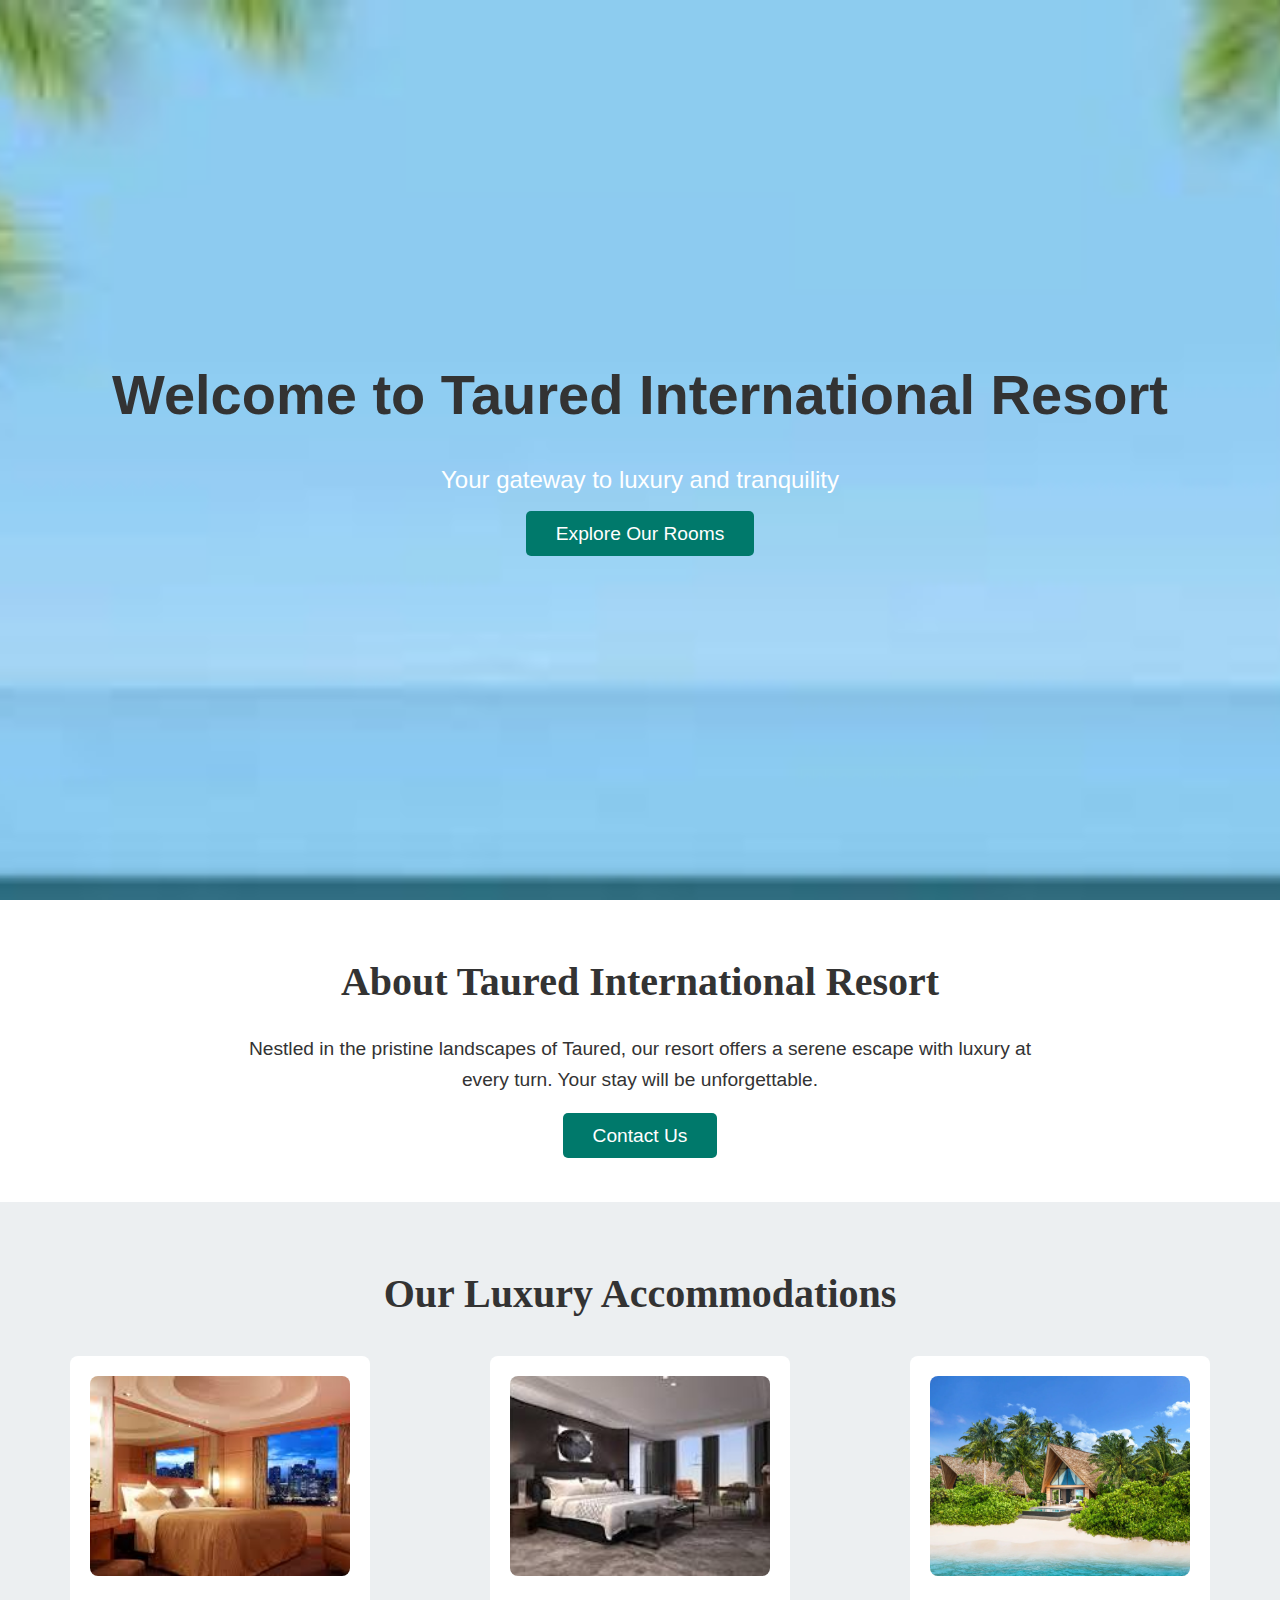
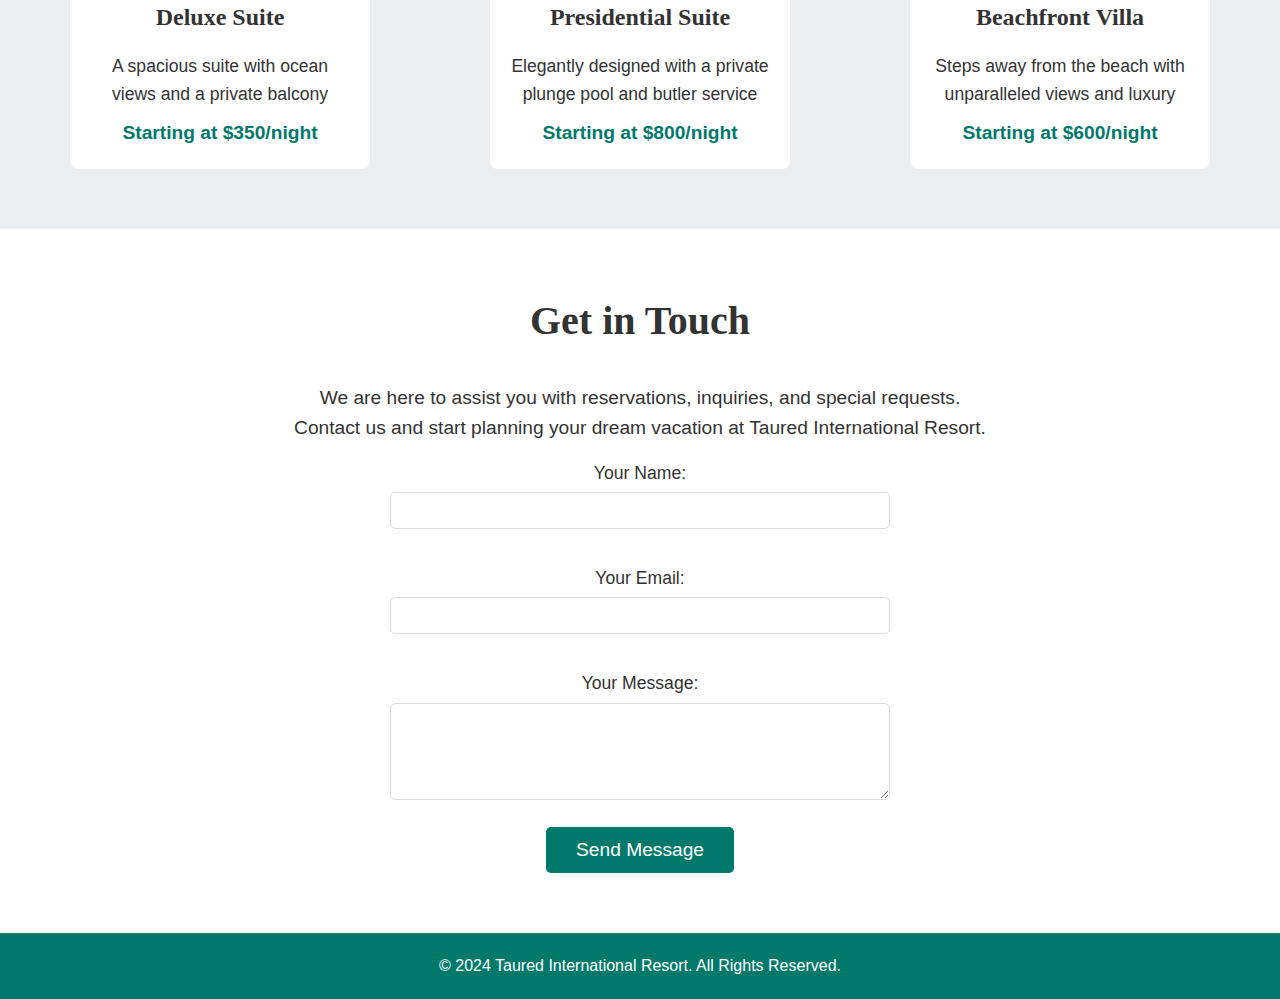
<file: index.html>
<!DOCTYPE html>
<html lang="en">
<head>
  <meta charset="UTF-8">
  <meta name="viewport" content="width=device-width, initial-scale=1.0">
  <meta name="description" content="Luxury resort offering world-class accommodations and experiences in Taured.">
  <title>Taured International Resort</title>
  <link rel="stylesheet" href="style.css">
</head>
<body>
  <!-- Header Section -->
  <header>
    <div class="container">
      <h1><b>Welcome to Taured International Resort</b></h1>
      <p>Your gateway to luxury and tranquility</p>
      <a href="#accommodations" class="cta-btn">Explore Our Rooms</a>
    </div>
  </header>

  <!-- About Section -->
  <section id="about">
    <h2>About Taured International Resort</h2>
    <p>Nestled in the pristine landscapes of Taured, our resort offers a serene escape with luxury at every turn. Your stay will be unforgettable.</p>
    <br>
    <a href="#contact" class="cta-btn">Contact Us</a>
  </section>

  <!-- Rooms Section -->
  <section id="accommodations">
    <h2>Our Luxury Accommodations</h2>
    <div class="rooms-grid">
      <div class="room-item">
        <img src="d.jpeg" alt="Deluxe Suite">
        <h3>Deluxe Suite</h3>
        <p>A spacious suite with ocean views and a private balcony</p>
        <span>Starting at $350/night</span>
      </div>
      <div class="room-item">
        <img src="pre.jpeg" alt="Presidential Suite">
        <h3>Presidential Suite</h3>
        <p>Elegantly designed with a private plunge pool and butler service</p>
        <span>Starting at $800/night</span>
      </div>
      <div class="room-item">
        <img src="beach.jpeg" alt="Beachfront Villa">
        <h3>Beachfront Villa</h3>
        <p>Steps away from the beach with unparalleled views and luxury</p>
        <span>Starting at $600/night</span>
      </div>
    </div>
  </section>

  <!-- Experiences Section -->
  <!-- <section id="experiences">
    <h2>Exclusive Resort Experiences</h2>
    <div class="experiences-grid">
      <div class="experience-item">
        <img src="spa.jpeg" alt="Spa Retreat">
        <h3>Spa Retreat</h3>
        <p>Indulge in rejuvenating treatments at our world-class spa</p>
      </div>
      <div class="experience-item">
        <img src="yoga.jpeg" alt="Sunrise Yoga">
        <h3>Sunrise Yoga</h3>
        <p>Join us for peaceful sunrise yoga sessions by the beach</p>
      </div>
      <div class="experience-item">
        <img src="dining.jpeg" alt="Fine Dining">
        <h3>Gourmet Dining</h3>
        <p>Savor gourmet meals prepared by our renowned chefs</p>
      </div>
    </div>
  </section> -->

  <!-- Contact Section -->
  <section id="contact">
    <h2>Get in Touch</h2>
    <p>We are here to assist you with reservations, inquiries, and special requests. Contact us and start planning your dream vacation at Taured International Resort.</p>
    <form id="contact-form">
      <label for="name">Your Name:</label>
      <input type="text" id="name" required>
      
      <label for="email">Your Email:</label>
      <input type="email" id="email" required>

      <label for="message">Your Message:</label>
      <textarea id="message" rows="5" required></textarea>

      <button type="submit">Send Message</button>
    </form>
    <p class="form-status"></p>
  </section>

  <footer>
    <p>© 2024 Taured International Resort. All Rights Reserved.</p>
  </footer>

  <script src="script.js"></script>
</body>
</html>
</file>
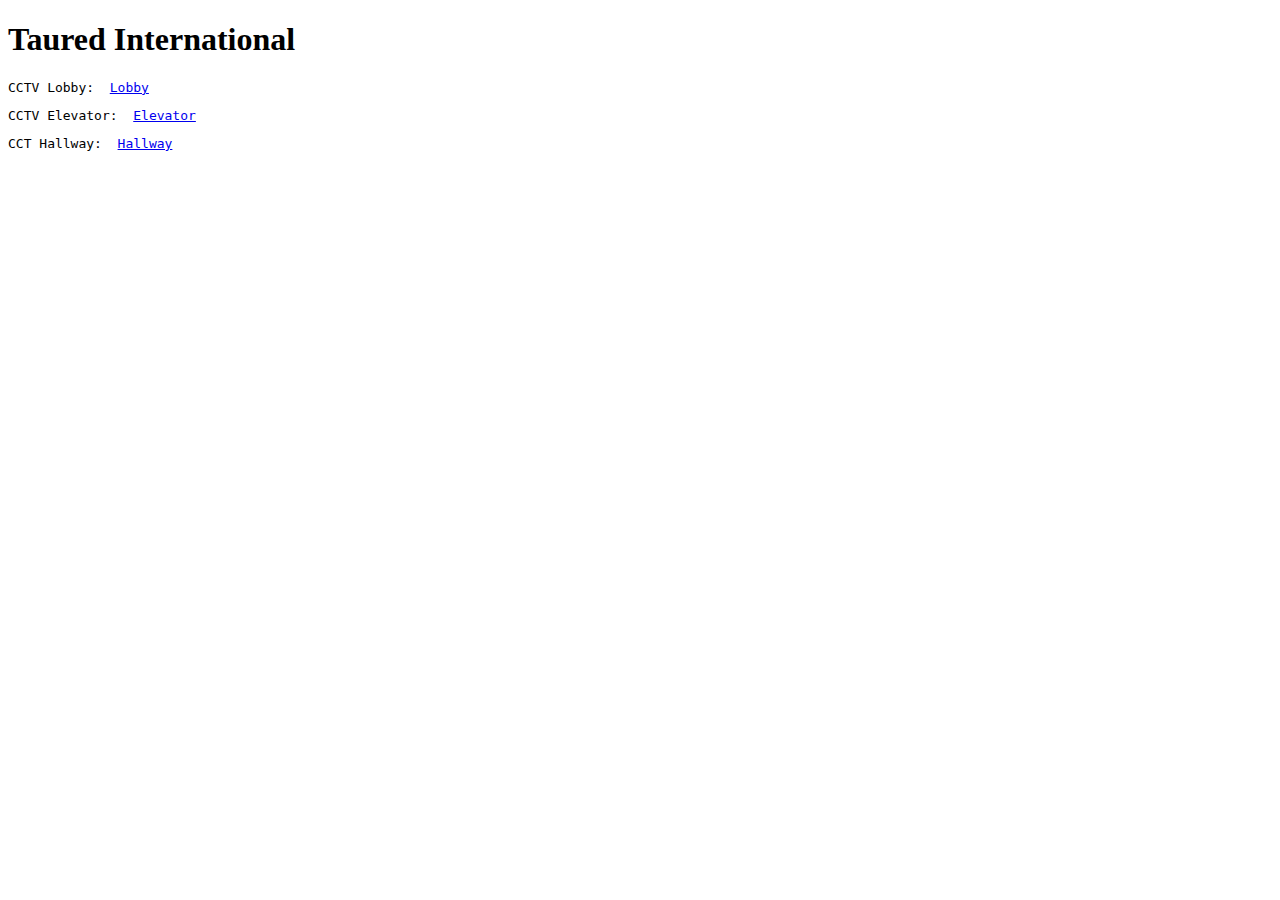
<file: cctv.html>
<!DOCTYPE html>
<html lang="en">
<head>
  <meta charset="UTF-8">
  <meta name="viewport" content="width=device-width, initial-scale=1.0">
  <meta name="description" content="Admin Page for Taured International Resort">
  <title>Admin Dashboard</title>
  <link rel="stylesheet" href="style1.css">
</head>
<body>
  <header>
    <h1>Taured International</h1>
  </header>
  
  <section>
    <pre>CCTV Lobby:  <a href='https://www.youtube.com/watch?v=Bmse225qHk0' target="_blank">Lobby</a></pre>
    <pre>CCTV Elevator:  <a href="https://www.youtube.com/watch?v=3TjVBpyTeZM" target="_blank">Elevator</a></pre>
    <pre>CCT Hallway:  <a href="https://www.youtube.com/watch?v=0vFcg1kKOes" target="_blank">Hallway</a></pre>
  </section>


  <!-- <script>
    // Redirect to the CCTV archives
    window.location.href = 'https://www.youtube.com/watch?v=Bmse225qHk0';
  </script> -->
</body>
</html>
</file>
<file: style.css>
/* General Styles */
* {
  margin: 0;
  padding: 0;
  box-sizing: border-box;
  font-family: 'Arial', sans-serif;
}

body {
  
  background-color: #f4f4f4;
  color: #333;
  line-height: 1.6;
}

h1, h2, h3 {
  font-family: 'Georgia', serif;
  color: #333;
}

p {
  margin: 10px 0;
}

a {
  text-decoration: none;
  color: #fff;
}

/* Container */
.container {
  text-align:center;
  padding: 60px 20px;
 
}

/* Header Styles */
header {
  background: url('res.jpeg') no-repeat center center/cover;
  height: 100vh;
  color: #fff;
  display: flex;
  justify-content: center;
  align-items: center;
  text-align: center;
}

header h1 {
  font-size: 3.5rem;
  font-weight: bold;
}

header p {
  font-size: 1.5rem;
  margin: 20px 0;
}

.cta-btn {
  background-color: #00796b;
  padding: 12px 30px;
  border-radius: 5px;
  font-size: 1.2rem;
  transition: background 0.3s ease;
  margin-top: 36px;
}

.cta-btn:hover {
  background-color: #004d40;
}

/* About Section */
#about {
  padding: 50px 20px;
  background-color: #fff;
  text-align: center;
}

#about h2 {
  font-size: 2.5rem;
  margin-bottom: 20px;
}

#about p {
  max-width: 800px;
  margin: 0 auto;
  font-size: 1.2rem;
}

#about a{
  margin-top:100px;
}
/* Rooms Section */
#accommodations {
  padding: 60px 20px;
  background-color: #eceff1;
}

#accommodations h2 {
  font-size: 2.5rem;
  margin-bottom: 30px;
  text-align: center;
}

/* Rooms Section */
#accommodations {
  padding: 60px 20px;
  background-color: #eceff1;
}

#accommodations h2 {
  font-size: 2.5rem;
  margin-bottom: 30px;
  text-align: center;
}

.rooms-grid {
  display: grid;
  grid-template-columns: repeat(auto-fit, minmax(250px, 1fr));
  gap: 20px;
  justify-items: center; /* Aligns the content horizontally in the center */
}

.room-item {
  background-color: #fff;
  padding: 20px;
  border-radius: 8px;
  text-align: center;
  transition: transform 0.3s ease;
  width: 100%; /* Ensure the grid item fills the available space */
  max-width: 300px; /* Add a max width for better control over layout */
}

.room-item:hover {
  transform: translateY(-10px);
}

.room-item img {
  width: 100%;
  height: 200px; /* Set a fixed height for all images */
  object-fit: cover; /* Ensures the image covers the space without distortion */
  border-radius: 8px;
}

.room-item h3 {
  margin: 15px 0;
  font-size: 1.5rem;
}

.room-item p {
  font-size: 1.1rem;
}

.room-item span {
  font-size: 1.2rem;
  color: #00796b;
  font-weight: bold;
}


/* Contact Section */
#contact {
  padding: 60px 20px;
  background-color: #fff;
  text-align: center;
}

#contact h2 {
  font-size: 2.5rem;
  margin-bottom: 30px;
}

#contact p {
  max-width: 700px;
  margin: 0 auto;
  font-size: 1.2rem;
}

form {
  margin-top: 20px;
  max-width: 500px;
  margin: 0 auto;
}

form label {
  display: block;
  margin: 15px 0 5px;
  font-size: 1.1rem;
}

form input, form textarea {
  width: 100%;
  padding: 10px;
  margin-bottom: 20px;
  border: 1px solid #ddd;
  border-radius: 5px;
}

form button {
  background-color: #00796b;
  color: white;
  padding: 12px 30px;
  border: none;
  border-radius: 5px;
  cursor: pointer;
  font-size: 1.2rem;
  transition: background 0.3s ease;
}

form button:hover {
  background-color: #004d40;
}

/* Footer */
footer {
  background-color: #00796b;
  color: white;
  padding: 20px 0;
  text-align: center;
}

footer p {
  margin: 0;
  font-size: 1rem;
}
</file>
<file: style1.css>
.h1{
    background-color: rgb(247, 218, 175);
}
</file>
